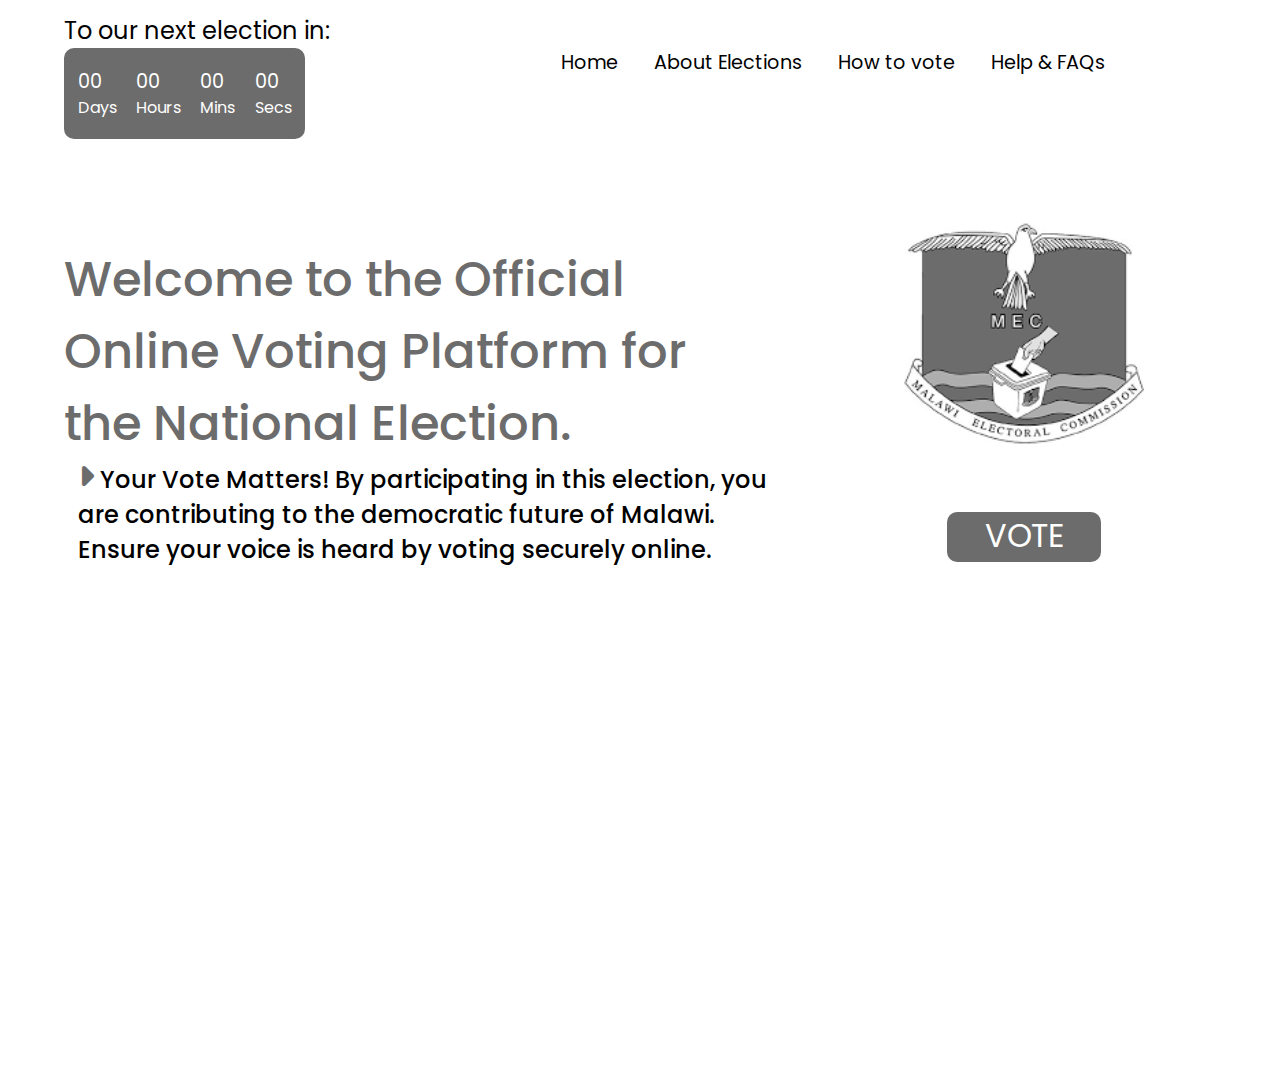
<file: NATIONAL ELECTION MANAGEMENT SYSTEM/index.html>
<!DOCTYPE html>
<html lang="en">
<head>
    <meta charset="UTF-8">
    <meta name="viewport" content="width=device-width, initial-scale=1.0">
    <title>National Election System</title>
    <link rel="stylesheet" href="./Landing Page/style.css">
    <link rel="stylesheet" href="./Landing Page/assets/css/all.min.css">
    <script defer src="./Landing Page/func.js"></script>
</head>
<body style="overflow: hidden;" >
    <div class="divHeader">
        <label>To our next election in:</label>
        <header class="head">
            <div class="countD">
                <div>
                    <p id="days">00</p>
                    <span>Days</span>
                </div>
                <div>
                    <p id="hours">00</p>
                    <span>Hours</span>
                </div>
                <div>
                    <p id="minutes">00</p>
                    <span>Mins</span>
                </div>
                <div>
                    <p id="seconds">00</p>
                    <span>Secs</span>
                </div>
                
             </div>
            <ul>
                <li><a href="index.html">Home</a></li>
                <li><a href="./Landing Page/About.html">About Elections</a></li>
                <li><a href="./Landing Page/HowTo.html">How to vote</a></li>
                <li><a href="./Landing Page/FAQ.html">Help & FAQs</a></li>
            </ul>
        </header>
    </div>
    <div class="container">
        <div class="leftDiv">
            <div class="staticText">
                <h1>
                    Welcome to the Official Online Voting Platform for the National Election.
                </h1>
            </div>

            <div class="movingText">
                <h2 id="textTrans"><i id="ArrowIcon" class="fas fa-caret-right"></i>
                    Your Vote Matters! By participating in this election, you are contributing to the democratic future of Malawi.
                    Ensure your voice is heard by voting securely online.
                </h2>
            </div>
        </div>
        
        <div class="rightDiv"  >

            <img src="./Landing Page/img/images.png" alt="" width="1000" height="1000"><br>
            <button class="logB" ><a href="./Login/index.php">VOTE NOW</a></button>
        </div>

    </div>
</body>
</html>
</file>
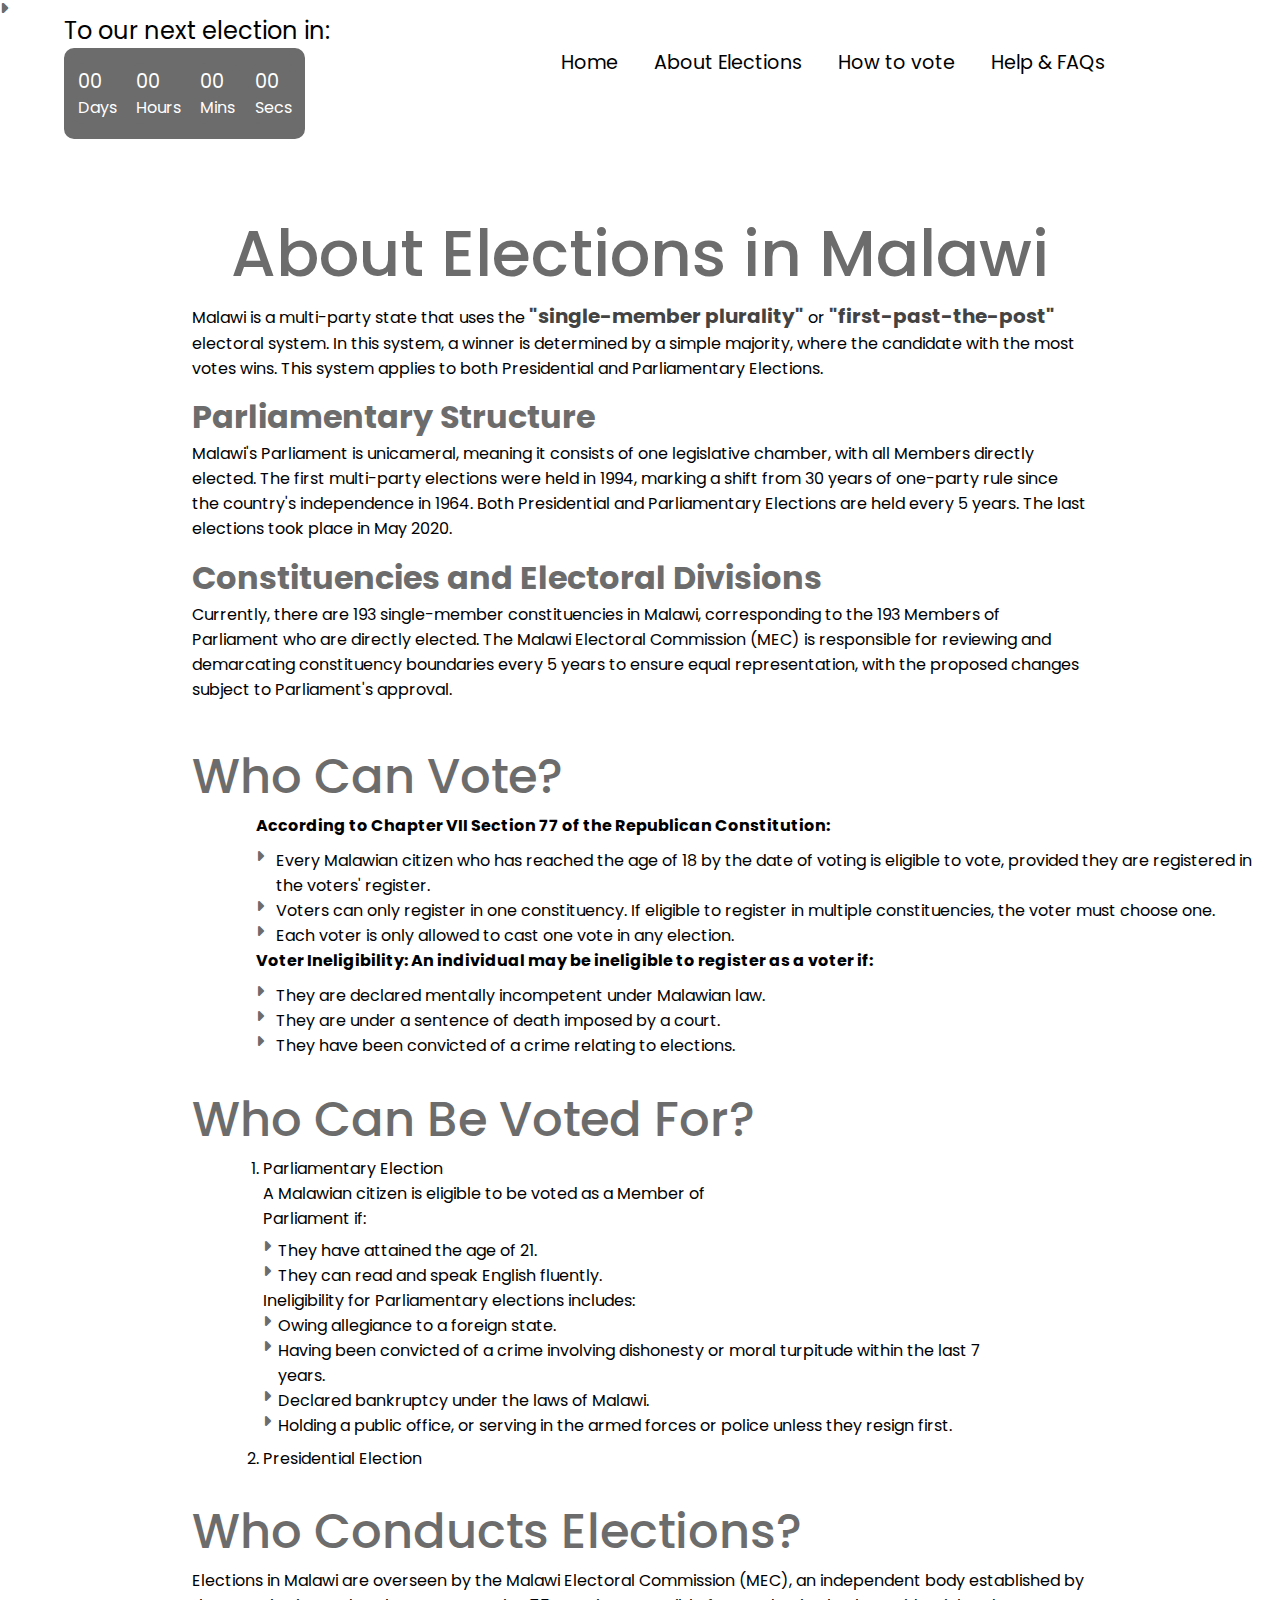
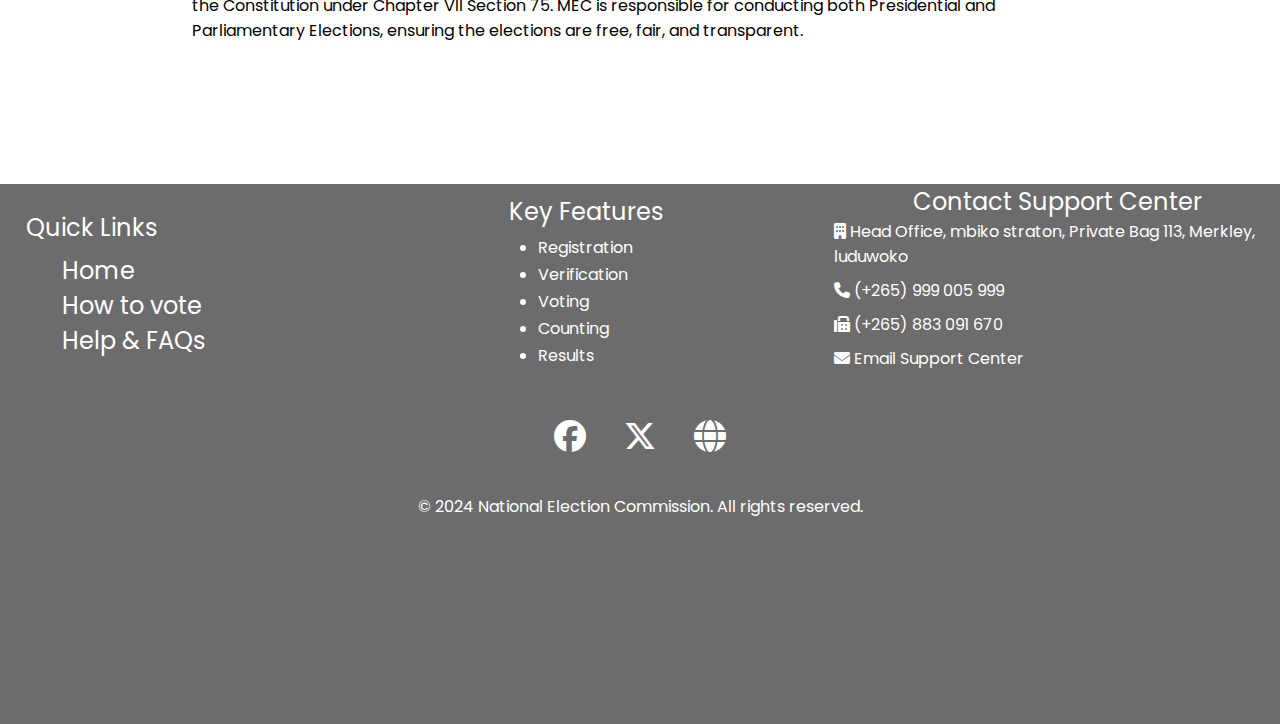
<file: NATIONAL ELECTION MANAGEMENT SYSTEM/Landing Page/About.html>
<!DOCTYPE html>
<html lang="en">
<head>
    <meta charset="UTF-8">
    <meta name="viewport" content="width=device-width, initial-scale=1.0">
    <title>National Election System</title>
    <link rel="stylesheet" href="style.css">
    <link rel="stylesheet" href="assets/css/all.min.css">
    <script defer src="func.js"></script>
</head>
<body >
    <div class="divHeader">
        <label>To our next election in:</label>
        <header class="head">
            <div class="countD">
                <div>
                    <p id="days">00</p>
                    <span>Days</span>
                </div>
                <div>
                    <p id="hours">00</p>
                    <span>Hours</span>
                </div>
                <div>
                    <p id="minutes">00</p>
                    <span>Mins</span>
                </div>
                <div>
                    <p id="seconds">00</p>
                    <span>Secs</span>
                </div>
                
             </div>
            <ul>
                <li><a href="../index.html">Home</a></li>
                <li><a href="About.html">About Elections</a></li>
                <li><a href="HowTo.html">How to vote</a></li>
                <!-- <li><a href="Parties.html">Candidates & Parties</a></li> -->
                <li><a href="FAQ.html">Help & FAQs</a></li>
            </ul>
        </header>
    </div>
    <div class="AboutCon">
        <h1>About Elections in Malawi</h1>
        <div >
            <p>
                Malawi is a multi-party state that uses the <b>"single-member plurality"</b> or <b>"first-past-the-post"</b> electoral system. 
                In this system, a winner is determined by a simple majority, where the candidate with the most votes wins. 
                This system applies to both Presidential and Parliamentary Elections.
            </p>

            <label>Parliamentary Structure</label>
            <p>
                Malawi's Parliament is unicameral, meaning it consists of one legislative chamber, with all Members directly elected.
                 The first multi-party elections were held in 1994, marking a shift from 30 years of one-party rule since the country's 
                 independence in 1964.

                Both Presidential and Parliamentary Elections are held every 5 years. The last elections took place in May 2020.
            </p>
            <label class="second">Constituencies and Electoral Divisions</label>
            <p>
                Currently, there are 193 single-member constituencies in Malawi, corresponding to the 193 Members of Parliament who are directly elected. 
                The Malawi Electoral Commission (MEC) is responsible for reviewing and demarcating constituency boundaries every 5 years to ensure equal
                 representation, with the proposed changes subject to Parliament's approval.
            </p>
        </div>

        <div class="WhoVote">
            <h2>Who Can Vote?</h2>
            <span>
            <p>
                According to Chapter VII Section 77 of the Republican Constitution:

            </p>
                <ul>
                    <li>Every Malawian citizen who has reached the age of 18 by the date of voting is eligible to vote, provided they are registered in the voters' register.</li>
                    <li>Voters can only register in one constituency. If eligible to register in multiple constituencies, the voter must choose one.</li>
                    <li>Each voter is only allowed to cast one vote in any election.</li>
                </ul>
           
            
            <p>
                Voter Ineligibility: An individual may be ineligible to register as a voter if:
            </p>
             
                <ul>
                    <li>They are declared mentally incompetent under Malawian law.</li>
                    <li>They are under a sentence of death imposed by a court.</li>
                    <li>They have been convicted of a crime relating to elections.</li>
                </ul>
            </span>    
        </div> 
            
        <div>
             <h2>Who Can Be Voted For?</h2>
                    <ol>
                        <li>Parliamentary Election</li>
                            <p>
                                A Malawian citizen is eligible to be voted as a Member of Parliament if:
                                <ul>
                                    <li>They have attained the age of 21.</li>
                                    <li>They can read and speak English fluently.</li>
                                </ul>
                                Ineligibility for Parliamentary elections includes:
                                <ul>
                                    <li>Owing allegiance to a foreign state.</li>
                                    <li>Having been convicted of a crime involving dishonesty or moral turpitude within the last 7 years.</li>
                                    <li>Declared bankruptcy under the laws of Malawi.</li>
                                    <li>Holding a public office, or serving in the armed forces or police unless they resign first.</li>
                                </ul>
                            </p> 
                        <li>Presidential Election</li>
                    </ol>
        </div>

        <div>
           <h2>Who Conducts Elections?</h2>
           <p>
            Elections in Malawi are overseen by the Malawi Electoral Commission (MEC), an independent body established 
            by the Constitution under Chapter VII Section 75. MEC is responsible for conducting both Presidential and 
            Parliamentary Elections, ensuring the elections are free, fair, and transparent.
           </p>
        </div> 

       
    </div>

    <div class="footer">
        <div class="upperCont">
            <div class="QuickLinks">
                <label for="">Quick Links</label>
                <ul>
                    <li><i id="ArrowIcon" class="fas fa-caret-right"></i> <a href="../index.html">Home</a></li>
                    <li><i id="ArrowIcon" class="fas fa-caret-right"></i> <a href="HowTo.html">How to vote</a></li>
                    <li><i id="ArrowIcon" class="fas fa-caret-right"></i> <a href="FAQ.html">Help & FAQs</a></li>
                </ul>
            </div>
            <div class="SecOnUpper"> 
                <label for="">Key Features</label>
                <ul>
                    <li>Registration</li>
                    <li>Verification</li>
                    <li>Voting</li>
                    <li>Counting</li>
                    <li>Results</li>
                </ul>
            </div>
            <div class="ThirdOnUpper">
                <label>Contact Support Center</label>
                <ul>
                    <li><p><i class="fas fa-building"></i> Head Office, mbiko straton, Private Bag 113, Merkley, luduwoko</p></li>
                    <li><p><i class="fas fa-phone"></i> (+265) 999 005 999</p></li>
                    <li><p><i class="fas fa-fax"></i> (+265) 883 091 670</p></li>
                    <li><i class="fas fa-envelope"></i><a href="mailto:thumbikob@gmail.com"> Email Support Center</a></li>
                </ul>
            </div>
        </div>
        <div class="downCont">
            <div class="redirections">
            <a href="https://web.facebook.com/Mwelectoralcommission"><i class="fab fa-facebook"></i></a>
            <a href="https://x.com/electionsmalawi"><i class="fab fa-x-twitter"></i></a>
            <a href="https://mec.org.mw/"><i class="fas fa-globe"></i></a>
            </div>
            <div class="copyright">
            <p>&copy; 2024 National Election Commission. All rights reserved.</p>
            </div>
        </div>
            
    </div>
</body>
</html>
</file>
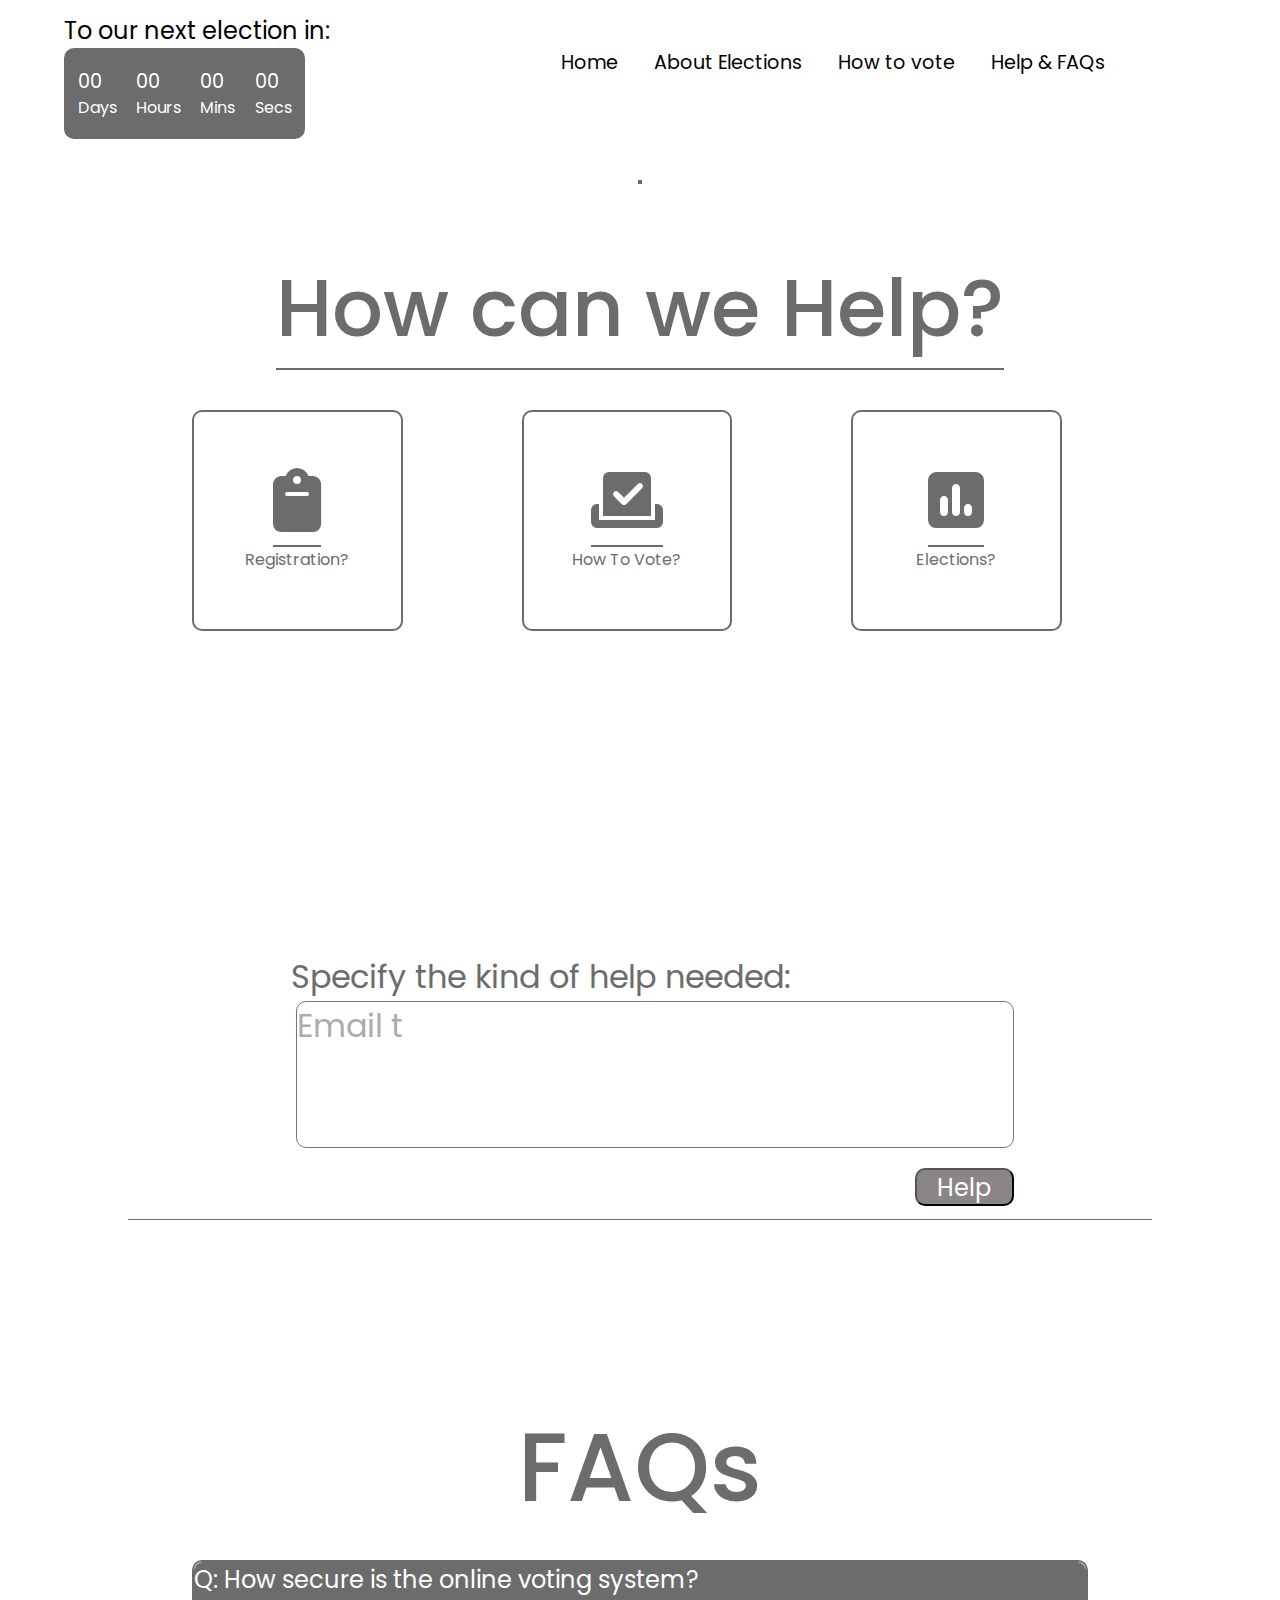
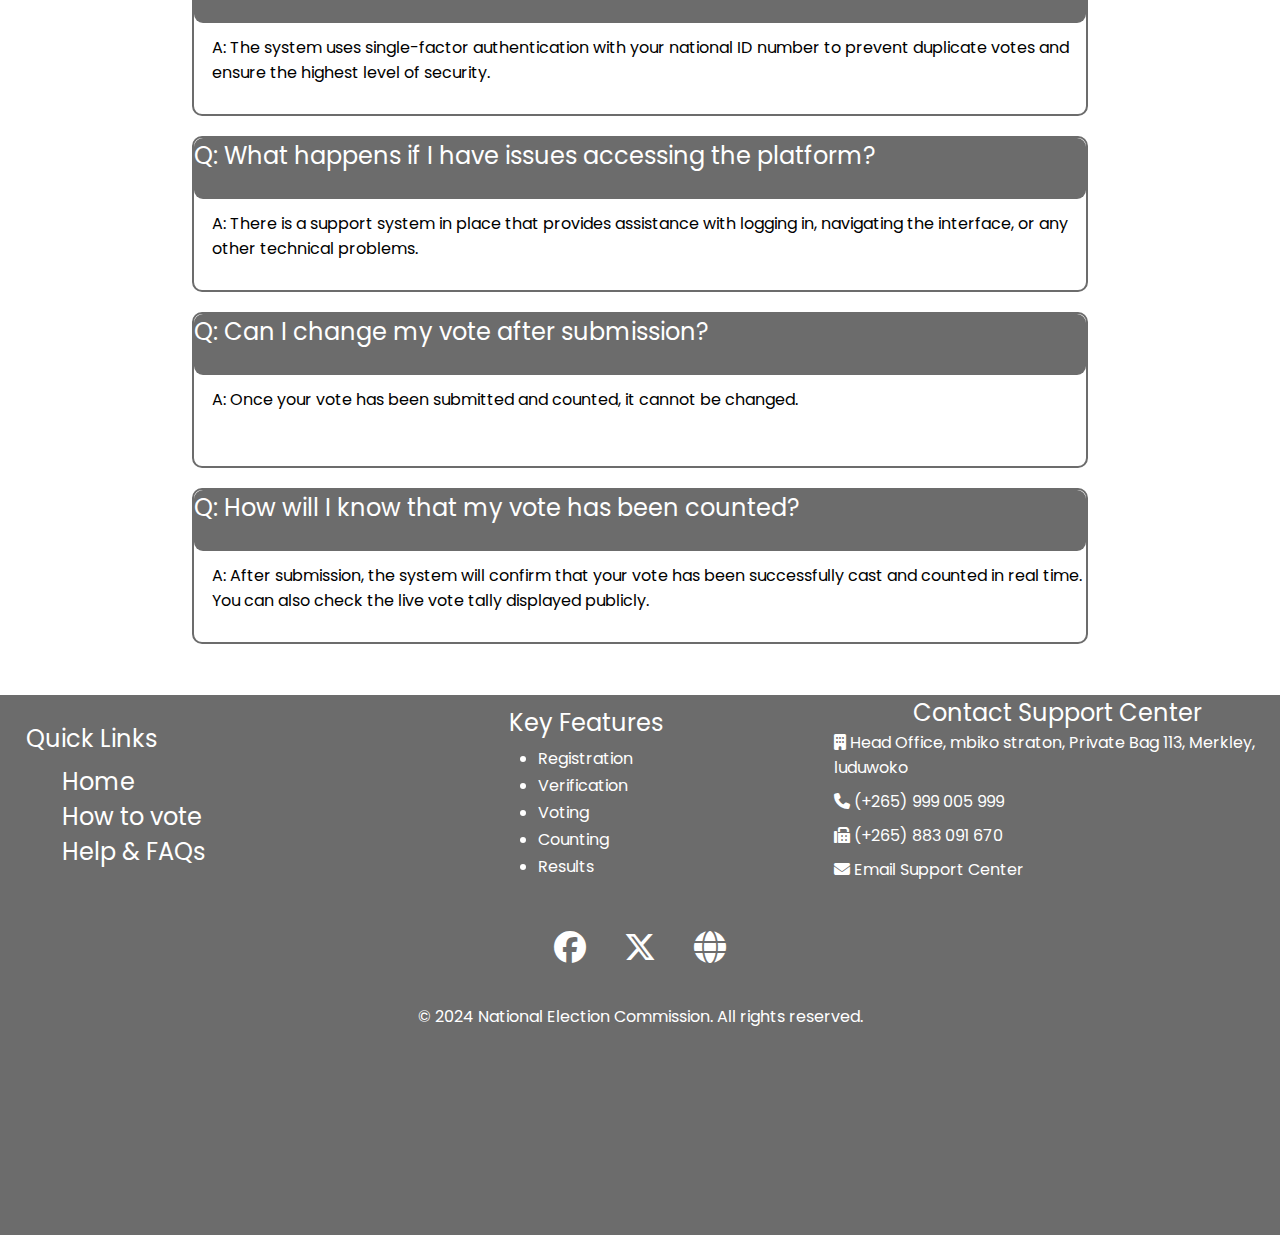
<file: NATIONAL ELECTION MANAGEMENT SYSTEM/Landing Page/FAQ.html>
<!DOCTYPE html>
<html lang="en">
<head>
    <meta charset="UTF-8">
    <meta name="viewport" content="width=device-width, initial-scale=1.0">
    <title>National Election System</title>
    <link rel="stylesheet" href="style.css">
    <link rel="stylesheet" href="assets/css/all.min.css">
    <script defer src="func.js"></script>
</head>
<body style="overflow: scroll;">
    <div class="divHeader">
        <label>To our next election in:</label>
        <header class="head">
            <div class="countD">
                <div>
                    <p id="days">00</p>
                    <span>Days</span>
                </div>
                <div>
                    <p id="hours">00</p>
                    <span>Hours</span>
                </div>
                <div>
                    <p id="minutes">00</p>
                    <span>Mins</span>
                </div>
                <div>
                    <p id="seconds">00</p>
                    <span>Secs</span>
                </div>
                
             </div>
            <ul>
                <li><a href="../index.html">Home</a></li>
                <li><a href="About.html">About Elections</a></li>
                <li><a href="HowTo.html">How to vote</a></li>
                <li><a href="FAQ.html">Help & FAQs</a></li>
            </ul>
        </header>
    </div>
    <div class="HELP">
        <hr>
      <h1>How can we Help?</h1>
     
      <label></label>
      <!-- <input type="text"> -->
        <div class="fastH">
            <a href="About.html"><div>
                <i class="fas fa-clipboard"></i>
                <p>Registration?</p>
            </div>
            </a>

            <a href="HowTo.html"><div>
                <i class="fas fa-vote-yea"></i>
                <p>How To Vote?</p>
            </div>
            </a>

            <!-- <a href="About.html"><div>
                <i class="fas fa-users"></i>
                <p>candidates?</p>
            </div>
            </a> -->

            <a href="About.html"><div>
                <i class="fas fa-poll"></i>
                <p>Elections?</p>
            </div>
            </a>
        
        </div>
    </div>
    <div class="special">
           <form>
            <label for=""> Specify the kind of help needed:</label>
            <textarea name="message" id="help" placeholder="" rows="3" cols="100"></textarea>
            <button ><a class="innerHelp" href="mailto:thumbikob@gmail.com">Help</a></button>
        </form>
    </div>
   

    <div class="FAQ">
        <h1>FAQs</h1>
        <div>
            <label for="">Q: How secure is the online voting system?</label>
            <p>
                A: The system uses single-factor authentication with your national ID number 
                to prevent duplicate votes and ensure the highest level of security.
            </p>
        </div>
        <div>
            <label for="">Q: What happens if I have issues accessing the platform?</label>
            <p>
                A: There is a support system in place that provides assistance with logging in, 
                navigating the interface, or any other technical problems.
            </p> 
        </div>
        <div>
            <label for="">Q: Can I change my vote after submission?</label>
            <p>
                A: Once your vote has been submitted and counted, it cannot be changed.
            </p>
        </div>
        <div>
            <label for="">Q: How will I know that my vote has been counted?</label>
            <p>
                A: After submission, the system will confirm that your vote has been successfully 
                cast and counted in real time. You can also check the live vote tally displayed publicly.
            </p>
        </div>

      
    </div>

    <div class="footer">

        <div class="upperCont">
            <div class="QuickLinks">
                <label for="">Quick Links</label>
                <ul>
                    <li><i id="ArrowIcon" class="fas fa-caret-right"></i> <a href="../index.html">Home</a></li>
                    <li><i id="ArrowIcon" class="fas fa-caret-right"></i> <a href="HowTo.html">How to vote</a></li>
                    <li><i id="ArrowIcon" class="fas fa-caret-right"></i> <a href="FAQ.html">Help & FAQs</a></li>
                </ul>
            </div>
            <div class="SecOnUpper"> 
                <label for="">Key Features</label>
                <ul>
                    <li>Registration</li>
                    <li>Verification</li>
                    <li>Voting</li>
                    <li>Counting</li>
                    <li>Results</li>
                </ul>
            </div>
            <div class="ThirdOnUpper">
                <label>Contact Support Center</label>
                <ul>
                    <li><p><i class="fas fa-building"></i> Head Office, mbiko straton, Private Bag 113, Merkley, luduwoko</p></li>
                    <li><p><i class="fas fa-phone"></i> (+265) 999 005 999</p></li>
                    <li><p><i class="fas fa-fax"></i> (+265) 883 091 670</p></li>
                    <li><i class="fas fa-envelope"></i><a href="mailto:thumbikob@gmail.com"> Email Support Center</a></li>
                </ul>
            </div>
        </div>
        <div class="downCont">
            <div class="redirections">
            <a href="https://web.facebook.com/Mwelectoralcommission"><i class="fab fa-facebook"></i></a>
            <a href="https://x.com/electionsmalawi"><i class="fab fa-x-twitter"></i></a>
            <a href="https://mec.org.mw/"><i class="fas fa-globe"></i></a>
            </div>
            <div class="copyright">
            <p>&copy; 2024 National Election Commission. All rights reserved.</p>
            </div>
        </div>
            
    </div>
</body>
</html>
</file>
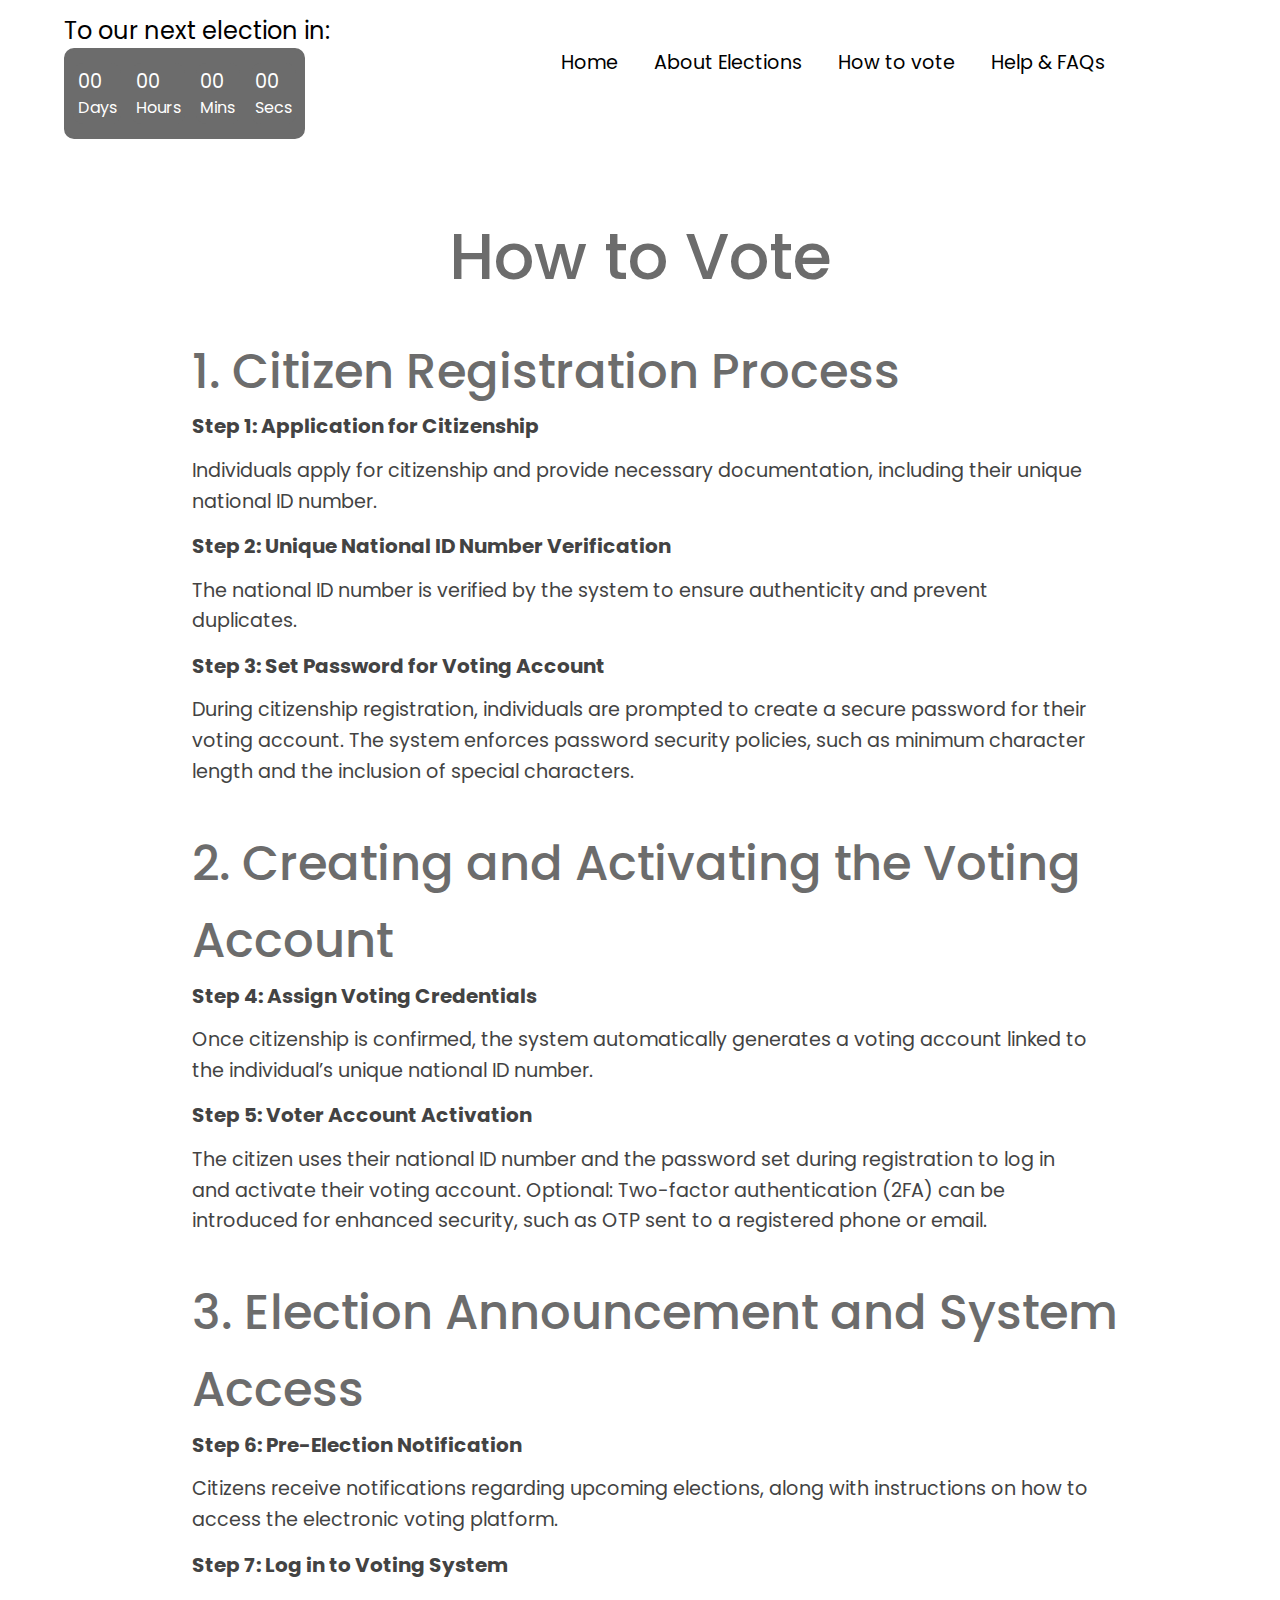
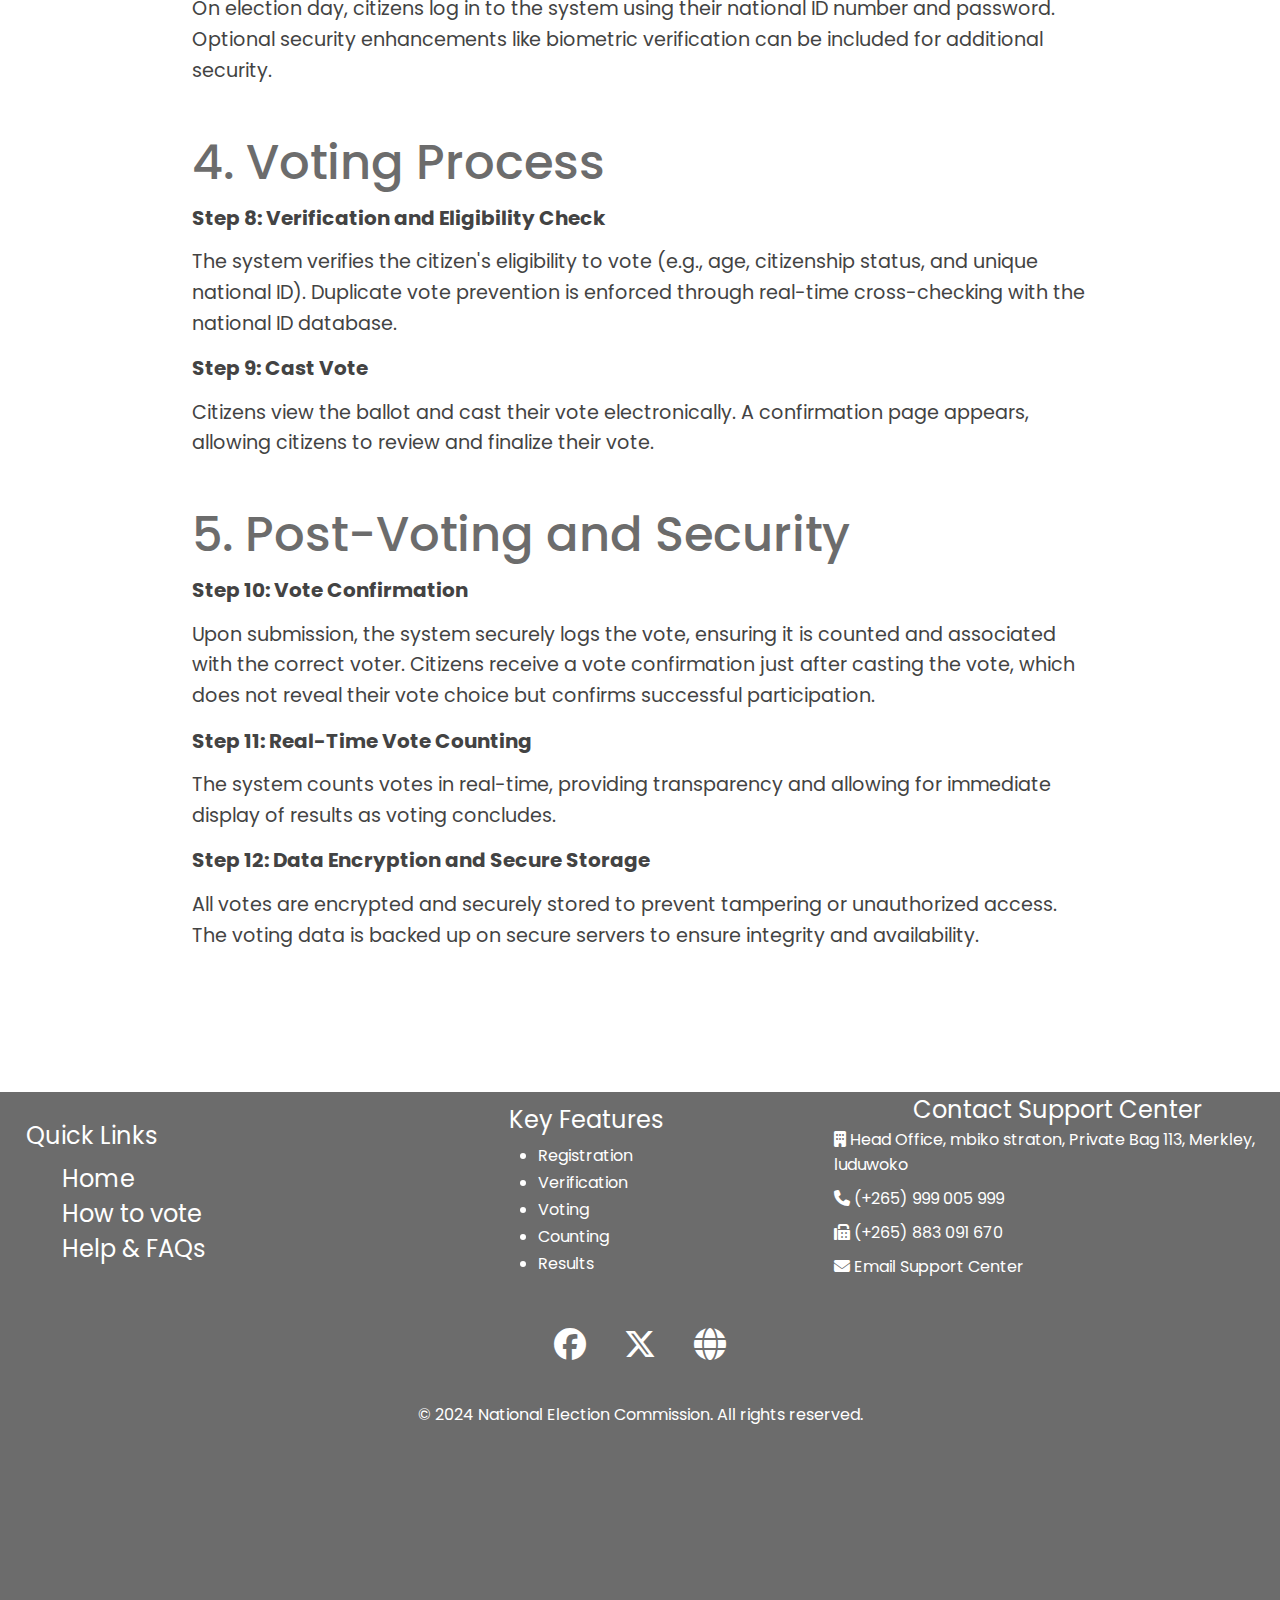
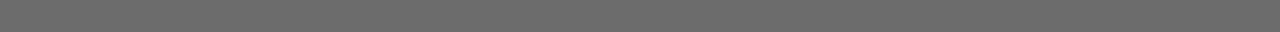
<file: NATIONAL ELECTION MANAGEMENT SYSTEM/Landing Page/HowTo.html>
<!DOCTYPE html>
<html lang="en">
<head>
    <meta charset="UTF-8">
    <meta name="viewport" content="width=device-width, initial-scale=1.0">
    <title>National Election System</title>
    <link rel="stylesheet" href="style.css">
    <link rel="stylesheet" href="assets/css/all.min.css">
    <script defer src="func.js"></script>
</head>
<body >
    <div class="divHeader">
        <label>To our next election in:</label>
        <header class="head">
            <div class="countD">
                <div>
                    <p id="days">00</p>
                    <span>Days</span>
                </div>
                <div>
                    <p id="hours">00</p>
                    <span>Hours</span>
                </div>
                <div>
                    <p id="minutes">00</p>
                    <span>Mins</span>
                </div>
                <div>
                    <p id="seconds">00</p>
                    <span>Secs</span>
                </div>
                
             </div>
            <ul>
                <li><a href="../index.html">Home</a></li>
                <li><a href="About.html">About Elections</a></li>
                <li><a href="HowTo.html">How to vote</a></li>
                <!-- <li><a href="Parties.html">Candidates & Parties</a></li> -->
                <li><a href="FAQ.html">Help & FAQs</a></li>
            </ul>
        </header>
    </div>
    <div class="how-to-vote-container">
        
        <h1>How to Vote</h1>
    
        <h2>1. Citizen Registration Process</h2>
        <p><strong>Step 1: Application for Citizenship</strong></p>
        <p>Individuals apply for citizenship and provide necessary documentation, including their unique national ID number.</p>
        
        <p><strong>Step 2: Unique National ID Number Verification</strong></p>
        <p>The national ID number is verified by the system to ensure authenticity and prevent duplicates.</p>
        
        <p><strong>Step 3: Set Password for Voting Account</strong></p>
        <p>During citizenship registration, individuals are prompted to create a secure password for their voting account. The system enforces password security policies, such as minimum character length and the inclusion of special characters.</p>
    
        <h2>2. Creating and Activating the Voting Account</h2>
        <p><strong>Step 4: Assign Voting Credentials</strong></p>
        <p>Once citizenship is confirmed, the system automatically generates a voting account linked to the individual’s unique national ID number.</p>
    
        <p><strong>Step 5: Voter Account Activation</strong></p>
        <p>The citizen uses their national ID number and the password set during registration to log in and activate their voting account. Optional: Two-factor authentication (2FA) can be introduced for enhanced security, such as OTP sent to a registered phone or email.</p>
    
        <h2>3. Election Announcement and System Access</h2>
        <p><strong>Step 6: Pre-Election Notification</strong></p>
        <p>Citizens receive notifications regarding upcoming elections, along with instructions on how to access the electronic voting platform.</p>
    
        <p><strong>Step 7: Log in to Voting System</strong></p>
        <p>On election day, citizens log in to the system using their national ID number and password. Optional security enhancements like biometric verification can be included for additional security.</p>
    
        <h2>4. Voting Process</h2>
        <p><strong>Step 8: Verification and Eligibility Check</strong></p>
        <p>The system verifies the citizen's eligibility to vote (e.g., age, citizenship status, and unique national ID). Duplicate vote prevention is enforced through real-time cross-checking with the national ID database.</p>
    
        <p><strong>Step 9: Cast Vote</strong></p>
        <p>Citizens view the ballot and cast their vote electronically. A confirmation page appears, allowing citizens to review and finalize their vote.</p>
    
        <h2>5. Post-Voting and Security</h2>
        <p><strong>Step 10: Vote Confirmation</strong></p>
        <p>Upon submission, the system securely logs the vote, ensuring it is counted and associated with the correct voter. Citizens receive a vote confirmation just after casting the vote, which does not reveal their vote choice but confirms successful participation.</p>
    
        <p><strong>Step 11: Real-Time Vote Counting</strong></p>
        <p>The system counts votes in real-time, providing transparency and allowing for immediate display of results as voting concludes.</p>
    
        <p><strong>Step 12: Data Encryption and Secure Storage</strong></p>
        <p>All votes are encrypted and securely stored to prevent tampering or unauthorized access. The voting data is backed up on secure servers to ensure integrity and availability.</p>
    </div>
    <div class="footer">

        <div class="upperCont">
            <div class="QuickLinks">
                <label for="">Quick Links</label>
                <ul>
                    <li><i id="ArrowIcon" class="fas fa-caret-right"></i> <a href="../index.html">Home</a></li>
                    <li><i id="ArrowIcon" class="fas fa-caret-right"></i> <a href="HowTo.html">How to vote</a></li>
                    <li><i id="ArrowIcon" class="fas fa-caret-right"></i> <a href="FAQ.php">Help & FAQs</a></li>
                </ul>
            </div>
            <div class="SecOnUpper"> 
                <label for="">Key Features</label>
                <ul>
                    <li>Registration</li>
                    <li>Verification</li>
                    <li>Voting</li>
                    <li>Counting</li>
                    <li>Results</li>
                </ul>
            </div>
            <div class="ThirdOnUpper">
                <label>Contact Support Center</label>
                <ul>
                    <li><p><i class="fas fa-building"></i> Head Office, mbiko straton, Private Bag 113, Merkley, luduwoko</p></li>
                    <li><p><i class="fas fa-phone"></i> (+265) 999 005 999</p></li>
                    <li><p><i class="fas fa-fax"></i> (+265) 883 091 670</p></li>
                    <li><i class="fas fa-envelope"></i><a href="mailto:thumbikob@gmail.com"> Email Support Center</a></li>
                </ul>
            </div>
        </div>
        <div class="downCont">
            <div class="redirections">
            <a href="https://web.facebook.com/Mwelectoralcommission"><i class="fab fa-facebook"></i></a>
            <a href="https://x.com/electionsmalawi"><i class="fab fa-x-twitter"></i></a>
            <a href="https://mec.org.mw/"><i class="fas fa-globe"></i></a>
            </div>
            <div class="copyright">
            <p>&copy; 2024 National Election Commission. All rights reserved.</p>
            </div>
        </div>
            
    </div>
</body>
</html>
</file>
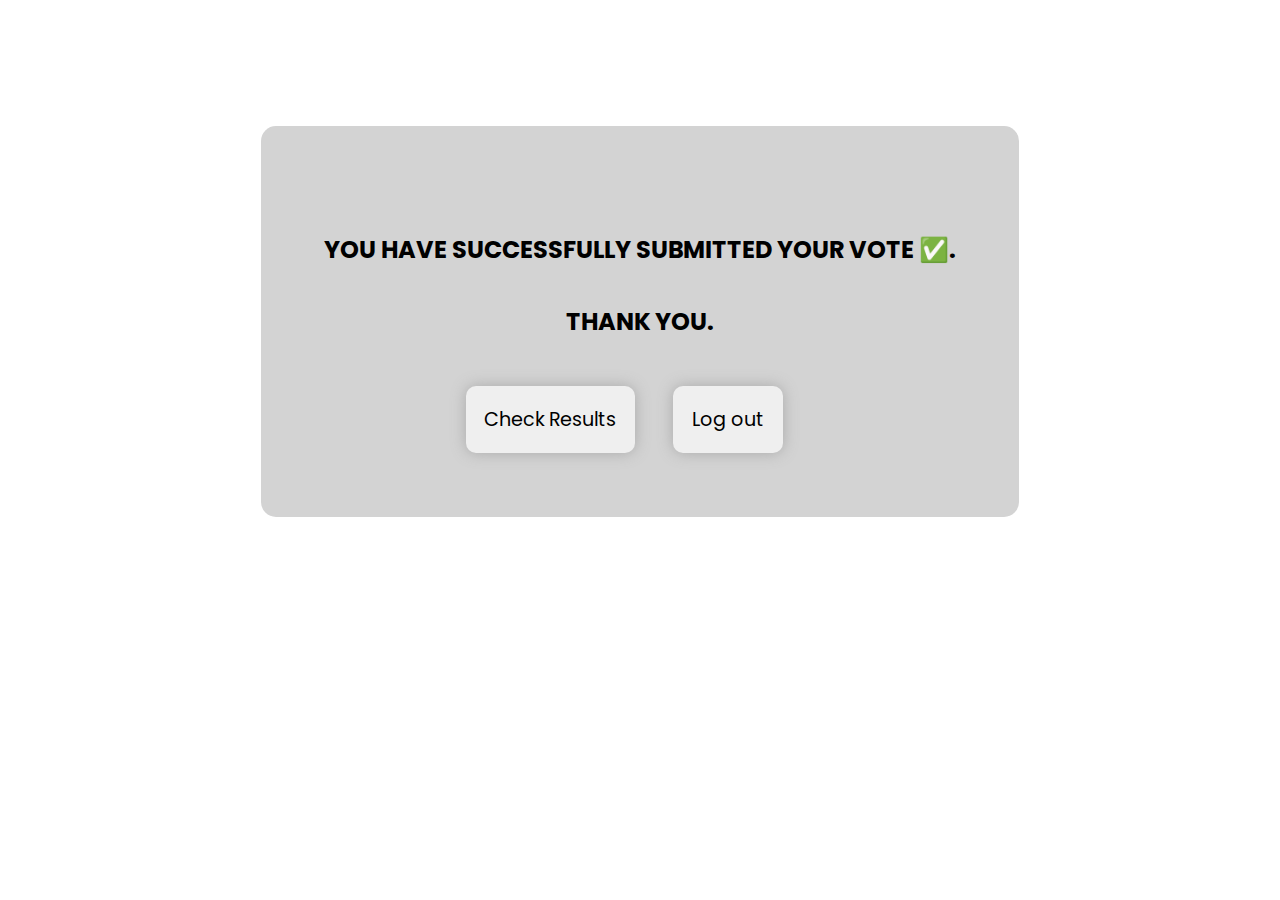
<file: NATIONAL ELECTION MANAGEMENT SYSTEM/Voting Pages/successfullVote.html>
<!DOCTYPE html>
<html lang="en">
<head>
    <meta charset="UTF-8">
    <meta name="viewport" content="width=device-width, initial-scale=1.0">
    <title>Successfull Vote</title>
    <style>
        /*------This part Defines the 'Poppins' google font-------*/
        @import url('https://fonts.googleapis.com/css2?family=Poppins:ital,wght@0,100;0,200;0,300;0,400;0,500;0,600;0,700;0,800;0,900;1,100;1,200;1,300;1,400;1,500;1,600;1,700;1,800;1,900&display=swap');
        *{
            font-family: 'POPPINS','FIGTREE','LEXEND DECA','MONTSERRAT',sans-serif;
        }
        div{
            background-color: lightgray;
            padding: 5%;
            color: black;
            width: 50%;
            margin: 10% auto;
            text-align: center;
            font-size: 1.5rem;
            font-family: 'POPPINS','FIGTREE','LEXEND DECA','MONTSERRAT',sans-serif;
            border-radius: 15px;
            line-height: 3;
        }
        a{
            text-decoration: none;
            color:black;
        }

        button {
            padding: 3%;
            border-radius: 10px;
            border: none;
            box-shadow: 0px 0px 15px darkgray;
            margin-right: 5%;
            font-size: 1.2rem;
        }

        .logout-btn:hover {
            background-color: lightcoral;
        }

        .results-btn:hover {
            background-color: lightgreen;
        }

        button:active{
            transform: scale(0.98);
            transition: ease 150ms;
        }
    </style>
</head>
<body>
    <div>
        <p>
            <strong>
                YOU HAVE SUCCESSFULLY SUBMITTED YOUR VOTE ✅. <br>
                THANK YOU.
            </strong>
        </p>
        <button class="results-btn"><a href="../Results Pages/President_results.php">Check Results</a></button>
        <button class="logout-btn"><a href="../Login/index.php">Log out</a></button>
    </div>
</body>
</html>
</file>
<file: NATIONAL ELECTION MANAGEMENT SYSTEM/Landing Page/style.css>
/*------This part Defines the 'Poppins' google font-------*/

@import url('https://fonts.googleapis.com/css2?family=Poppins:ital,wght@0,100;0,200;0,300;0,400;0,500;0,600;0,700;0,800;0,900;1,100;1,200;1,300;1,400;1,500;1,600;1,700;1,800;1,900&display=swap');



*{
    padding: 0;
    margin: 0;
    box-sizing: border-box;
    font-family: 'Poppins';
}
body{
    /* overflow: hidden; */
    height: 100vh;
}

/* a{
    text-decoration: none;
    color: #6C6C6C;
    /* font-size: 20px; 
} */


/* -----------------HOME----------------------- */

/* ------------------HEADER START---------------- */
.divHeader{
    height: 20%;
    padding-top: 1%;}

.divHeader label{
    padding-top: 4%;
    margin-left: 5%;
    font-size: 1.5rem;
}

.divHeader .head button{
    margin-top: 1%;
    margin-left: 2% ;
    border-radius: 20px;
    width: 10%;
    height: 5%;
    background-color:#585858;
    color: white;
    font-size: 2rem;
    outline: none;
    border: 0;
    height: 50px;

}
.head{
    display: flex;
    flex-direction: row;
    gap: 20%;
    width: 100%;
}

/* -------------COUNTDOWN----------- */
.countD{
    display: flex;
    background-color: #6C6C6C;
    color: white;
    height: 2%;
    /* margin-top: 1%; */
    margin-left: 5%;
    border: 2px solid #6C6C6C;
    border-radius: 10px;
    flex-direction: row;
    align-items: center;
    padding: 1%;
    justify-content: center;
    gap: 5%;
    width: 20%;

}


.countD div{
    flex-basis: 5%;
    height: 10%;
    background-color: #6C6C6C;
    /* border: 2px solid #6C6C6C; */
    border-radius: 10px;
    padding: 2%;
    width: 30%;    
}

.countD div p{
    font-size: 1.2rem;
    margin-bottom: -2%;
    /* display: inline-block; */
    width: 3ch;
}
/* -------------COUNTDOWN END-------------- */



.divHeader .head ul{
    display: flex;
    flex-direction: row;
    width: 60%;
    gap: 5%;
    /* margin-left: 40%; */
    /* padding-top: 2%;   */
}

.divHeader .head ul li{
    list-style-type: none ;
    display: inline-flex;
    font-size: 1.2rem; 
    transition: transform 0.3s ease, box-shadow 0.3s ease; 
}
.divHeader .head ul li:hover{
    transform: translateY(0) scale(1.25)
}
ul li a{
    text-decoration: none; 
    color: black;
    position: relative; 
    height: 35%;
    /* padding-bottom: 2px;  */
    transition: color 0.3s ease; /
}
li a::after{
    content: ''; 
    position: absolute;
    margin-left: 10%;
    border-radius: 10px;
    left: 0;
    bottom: 0;
    width: 0; 
    height: 2px;
    background-color:#6C6C6C ; 
    transition: width 0.3s ease; 

}

li a:hover::after{
    /* transform: scale(1.3); */
    width: 80%;
    transform: translateY(0) scale(1.25);
    
}

/* ---------------------HEADER END-------------- */
.container{
    display: flex;
    flex-direction: row;
    height: 100vh;
   
}
.container .leftDiv{
    padding-bottom: 5%;
    padding-left: 5%; 
    display: flex;
    flex-direction: column;
    /* gap: 10%; */
    width: 60%;
    align-items: center;
    margin-top: 5%;
    /* justify-content: center; */
}
.container .leftDiv h1{
    color: #6C6C6C;
    font-weight: 500;
    font-size: 3rem;
}
.container .leftDiv h2{
    color: black;
    font-weight: 500;
    padding-left: 2%;
    transition: opacity 0.5s ease;
    opacity: 1;
 
}
.container .leftDiv #ArrowIcon{
    color: #6C6C6C;
    font-size: 2rem;
}
.movingText{
    /* padding-top: 2%; */
    position: relative;
    /* border: 2px solid black; */
    height: 20%;
}
.staticText{
    /* border: 2px solid black; */
    position: relative;
}
.container .rightDiv{
    width: 40%;
    display: flex;
    flex-direction: column;
    /* justify-content: center; */
    align-items: center;
    /* padding-top: 10%;
    padding-left: 10%; */
}
.container .rightDiv img{
    width: 60%;
    height: auto;
     /* object-fit: cover;  */
    
}
.container .rightDiv button{
    border-radius: 10px;
    width: 30%;
    background-color:#6C6C6C;
    color: white;
    font-size: 2rem;
    outline: none;
    border: 0;
    height: 50px;
}

.container .rightDiv button:active{
    transform: scale(0.95);
}
.container .rightDiv button a{
    text-decoration: none;
    color: white;
}

/* -------------------HOME END------------------------- */

/* -------------------ABOUT ELECTIONS--------------------- */

.AboutCon{
    display: flex;
    flex-direction: column;
    justify-content: center;
    /* height: 100vh; */
    align-items: center;
    padding-bottom: 10%;
    /* width: 80%; */
    margin: 0 auto;
}
.AboutCon div{
    display: flex;
    flex-direction: column;
    /* justify-content: center; */
    align-items: center;
    width: 100%;
}
b{
    color:#434343;
    font-size: 20px;
}
/* .AboutCon div ul{
    display: flex;
    flex-direction: column;
} */
.AboutCon h1{
    padding-top: 2%;
    font-weight: 500;
    font-size: 4rem;
    color: #6C6C6C;
}
 
.AboutCon div label{
    display: block;
    font-size: 2rem;
    margin-right: auto;
    /* text-align: left; */
    font-weight: bold;
    margin-left: 15%;
    color: #6C6C6C;
}
/* .AboutCon div .second{
    margin-right: 30%;
} */
.AboutCon p{
    width: 70%;
    padding-bottom: 1%;
}
.AboutCon .WhoVote p{
    font-weight: bold;
}
.AboutCon div ul li{
    list-style: none;
    position: relative;
    width: 100%;
    padding-left: 2%;
    /* display: block; */
    
}
.AboutCon div  li::after{
    content: "\f0da"; 
    font-family: "Font Awesome 5 Free"; 
    color: #6C6C6C;
    font-weight: 900; 
    position: absolute; 
    left: 0; 
    top: 0; 
}
.AboutCon div h2{
    color:#6C6C6C;
    font-weight: 500;
    margin-right:  auto;
    margin-left: 15%;
    font-size: 3rem;
    margin-top: 2%;
}
/* .AboutCon  .WhoVote{
    /* margin-right: 1%; */
    /* height: 30%;
    width: 100%; 
} */
.AboutCon div span{
    padding-left: 20%;
}


/* ---------------------ABOUT END-------------------------- */

/* ------------------HOW TO VOTE--------------------------- */
.how-to-vote-container {
    display: flex;
    flex-direction: column;
    justify-content: center;
    align-items: center;
    padding-bottom: 10%;
    width: 100%;
    /* margin: 0 auto; */
    color: #6C6C6C;
    font-family: Arial, sans-serif;
    line-height: 1.6;
}


.how-to-vote-container h1 {
padding-top: 2%;
    font-weight: 500;
    font-size: 4rem;
    color: #6C6C6C;
    text-align: center;
}


.how-to-vote-container h2 {
    color: #6C6C6C;
    font-weight: 500;
    font-size: 3rem;
    margin-right: auto;
    margin-left: 15%;
    margin-top: 2%;
}


.how-to-vote-container p {
    width: 70%;
    padding-bottom: 1%;
    font-size: 1.2rem; 
    color: #434343;
}


.how-to-vote-container p strong {
    font-size: 20px;
    color: #434343;
}


.how-to-vote-container ul {
    list-style: none;
    width: 100%;
    padding-left: 2%;
}

.how-to-vote-container ul li {
    position: relative;
    padding-left: 2%;
    font-size: 1.2rem;
    color: #434343;
}

.how-to-vote-container ul li::after {
    content: "\f0da"; 
    font-family: "Font Awesome 5 Free";
    font-weight: 900;
    color: #6C6C6C;
    position: absolute;
    left: 0;
    top: 0;
}


.how-to-vote-container label {
    display: block;
    font-size: 2rem; 
    margin-left: 15%;
    font-weight: bold;
    color: #6C6C6C;
}


@media (max-width: 768px) {
    .how-to-vote-container {
        width: 90%;
    }
    
    .how-to-vote-container h1 {
        font-size: 2.5rem;
    }
    
    .how-to-vote-container h2 {
        font-size: 2rem;
    }
    
    .how-to-vote-container p, .how-to-vote-container ul li {
        font-size: 1rem;
    }
}

/* ------------------HOW TO VOTE END----------------------- */

/* --------------------CANDIDATE---------------------------- */

.candCont {
    max-width: 1200px;
    margin: auto;
    padding: 20px;
}

.voting-section {
    margin-bottom: 40px;
    text-align: center;
}

.voting-section h2 {
    margin-bottom: 20px;
    color: #333;
}

.card-container {
    display: grid;
    grid-template-columns: repeat(3, 1fr); 
    gap: 20px;
    justify-items: center;
}

.card {
    background-color: #fff;
    border: 1px solid #ddd;
    border-radius: 8px;
    padding: 20px;
    width: 250px;
    height: 250px;
    display: flex;
    align-items: center;
    justify-content: center;
    font-size: 17px;
    font-weight: bold;
    color: #555;
    
}

.card:hover {
    cursor: pointer;
}
/* ---------------------CANDIDATE END----------------------- */




/* ------------------------FAQs------------------------------ */
.FAQ{
    display: flex;
    flex-direction: column;
    gap: 20px;
    height: 100vh;
    padding-bottom: 4%;
    overflow: hidden;
    align-items: center;
}
.FAQ div{
    display: flex;
    flex-direction: column;
    gap: 2%;
    width: 70%;
    height: 70%;
    border: 2px solid #6C6C6C;
    border-radius: 10px;
}
.FAQ h1{
    font-weight: 500;
    font-size: 6rem;
    color: #6C6C6C;
}
.FAQ label{
    background-color: #6C6C6C;
    color: white;
    font-size: 1.5rem;
    height: 40%;
    margin-bottom: 1%;
    border-radius: 9px;
    width: 100%;
}
.FAQ p{
    padding-left: 2%;
}

.pansi{
    width: 100%;
}

/* ---------------------FAQs END----------------------------- */



/* ------------------HELP SECTION--------------------------- */
.HELP{
    display: flex;
    align-items: center;
    justify-content: center;
    flex-direction: column;
    height: 65%;
    width: 100%;
}
.HELP h1{
    font-weight: 500;
    font-size: 5rem;
    color: #6C6C6C;
    padding-top: 5%;
    border-bottom: 2px solid #6C6C6C;
    border-bottom-width: 60%;
}
.HELP label{
    background-color: #6C6C6C;

}
.HELP input{
    border-radius: 10px;
    height: 10%;
    font-size: 2rem;
    font-weight: 500;
    width: 30%;
}
.fastH{
    display: grid;
    /* flex-direction: row; */
    grid-template-columns: repeat(3,1fr);
    gap: 3%;
    padding-left: 5%;
    justify-content: center;
    align-items: center;
    height: 100vh;
    width: 80%;

}
.fastH div{
    display: flex;
    flex-direction: column;
    border : 2px solid #6C6C6C;
    border-radius: 10px;
    align-items: center;
    justify-content: center;
    height: 70%;
    /* gap: 4%; */
    width: 70%;
    transition: 0.2s ease-out;
}
.fastH div:hover{
    transform: scale(1.1);
}

.fastH div .fas{
    font-size: 4rem;
    color: #6C6C6C;
    padding-bottom: 6%;
    border-bottom: 2px solid #6C6C6C;
    border-bottom-width: 70%;
}

.fastH a{
    text-decoration: none;
    height: 80%;
    color: #6C6C6C;
}
.special{
    display: flex;
    flex-direction: column;
    gap: 1%;
    align-items: center;
    justify-content: center;
    height: 70%;
    width: 100%;
}
.special form{
    display: flex;
    flex-direction: column;
    align-items: center;
    justify-content: center;
    padding: 1%;
    width: 80%;
    border-bottom: 1px solid #6C6C6C;
}
.special form textarea{
    width: 72%;
}
.special form textarea::placeholder{
    opacity: 0.6;
}
.special form button{
    width: 10%;
    background-color: #8b8686;
    color: white;
    margin-left: 65% ;
    border-radius: 10px;
    margin-top: 2%;
    height: 15%;
    font-size: 1.5rem;
    outline: none;
}
.innerHelp{
    text-decoration: none;
    color: white;
}

.special label{
    margin-right: auto;
    margin-left: 15%;
    color:#6C6C6C;
    width: 60%;
    font-size: 2rem;
}


.special textarea{
    resize: none;
    height: 70%;
    margin-left: 3%;
    font-size: 2rem;
    width: 40%;
    border-radius: 10px;

    /* height: 50%; */
}
/* ----------------------HELP END------------------------------- */
hr{
    height: 2px;
    border: 2px solid #6C6C6C;
}

/* --------------------FOOTER---------------------------------- */
.footer{
    display: flex;
    flex-direction: column;
    height: 60%;
    color:white;
    background-color: #6C6C6C;
    width: 100%;
    margin-bottom: 5%;
}
.footer .upperCont{
    display: flex;
    flex-direction: row;
    gap: 2%;
    width: 100%;
}
.footer .upperCont .QuickLinks{
    display: flex;
    flex-direction: column;
    gap: 5%;
    padding-top: 2%;
    padding-left: 2%;
    font-size: 1.5rem;
    width: 30%;
}
.footer .upperCont .QuickLinks label{
    font-size: 1.5rem;

}

.footer .upperCont .QuickLinks ul li{
    position: relative;
    padding-left: 6%;
    list-style-type: none;
    transition: 0.3s ease; 
}
.footer .upperCont .QuickLinks ul li a{
    color: white;
}
.footer .upperCont .QuickLinks ul li #ArrowIcon{
    visibility: hidden;
    opacity: 0;
    transition: 0.3s ease;
}

.footer .upperCont .QuickLinks ul li:hover{
    visibility: visible;
    transform:translateX(10px) ;
}

.footer .upperCont .QuickLinks ul li:hover #ArrowIcon{
    visibility: visible;
    opacity: 1;

}
.footer .upperCont .SecOnUpper{
    display: flex;
    flex-direction: column;
    gap: 3%;
    width: 40%;
    align-items: center;
    justify-content: center;
}
.footer .upperCont .SecOnUpper label{
    font-size: 1.5rem;
}

.footer .upperCont .SecOnUpper li{
    padding-bottom: 2%;
}

.footer .upperCont .ThirdOnUpper{
    display: flex;
    flex-direction: column;
    align-items: center;
    gap: 3%;
    justify-content: center;
    width: 40%;
}
.footer .upperCont .ThirdOnUpper label{
  font-size: 1.5rem;
}
.footer .upperCont .ThirdOnUpper ul li{
    list-style-type: none;
    padding-bottom: 2%;
}
.footer .upperCont .ThirdOnUpper ul li a{
    color: white;
}
.footer .downCont{
    display: flex;
    flex-direction: column;
    width: 100%;
    height: 10%;
    padding-top: 7%;
    gap: 3%;
    align-items: center;
    justify-content: center;
}
.footer .downCont .redirections{
    display: flex;
    flex-direction: row;
    align-items: center;
    gap: 3%;
    width: 100%;
    justify-content: center;

}
.footer .downCont .redirections i{
    font-size: 2rem;
}
.footer .downCont .redirections a{
    color: white;
}
.footer .downCont .copyright{
    display: flex;
    align-items: center;
    justify-content: center;
    padding-top: 3%;
}
/* -----------------------FOOTER END-------------------------- */
</file>
